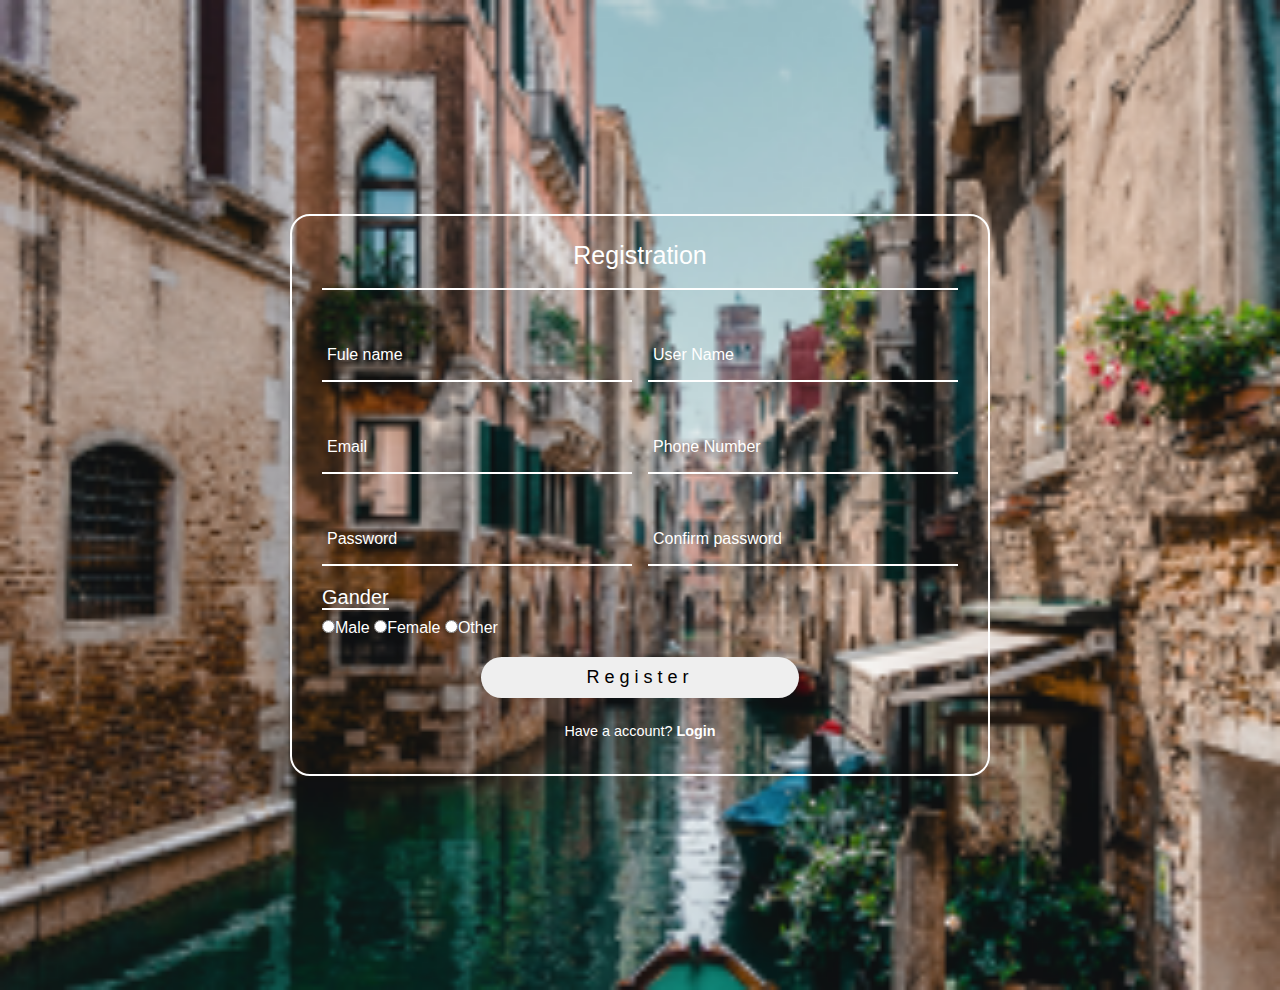
<file: registration.html>
<!DOCTYPE html>
<html lang="en">
    <head>
        <meta charset="UTF-8">
        <meta http-equiv="X-UA-Compatible" content="IE=edge">
        <meta name="viewport" content="width=device-width, initial-scale=1.0">
        <title>Document</title>
        <link rel="stylesheet" href="style.css">
    </head>
<body>
    <section class="section1">
        <div class="container">
            <div class="heading">Registration</div>
            <form action="#">
                <div class="card-details">
                    <div class="input-box">
                        <input type="text" required>
                        <label>Fule name</label>
                    </div>
                    <div class="input-box">
                        <input type="text" required>
                        <label>User Name</label>
                    </div>
                    <div class="input-box">
                        <input type="email" required>
                        <label>Email</label>
                    </div>
                    <div class="input-box">
                        <input type="Phone" required>
                        <label>Phone Number</label>
                    </div>
                    <div class="input-box">
                        <input type="password" required>
                        <label>Password</label>
                    </div>
                    <div class="input-box">
                        <input type="password" required>
                        <label>Confirm password</label>
                    </div>
                </div>
                <div class="circal-form">
                    <span class="circal-title"> Gander</span>
                    <div class="category">
                        <input type="radio" name="Gander">Male
                        <input type="radio" name="Gander">Female
                        <input type="radio" name="Gander">Other
                    </div>
                    <div class="button">
                        <input type="submit" value="Register">
                    </div>
    
                </div>
                <div class="regidter-link">
                    <p>Have a account? <a href="index.html" target="_blank">Login</a></p>
                </div>
    
            </form>
        </div>
    </section>

    
</body>
</html>
</file>
<file: style.css>
*{
    margin: 0;
    padding: 0;
    box-sizing: border-box;
    font-family: 'poppins', sans-serif;
}
/*login start here*/
section{
    display: flex;
    justify-content: center;
    align-items: center;
    width: 100%;
    height: 100vh;
    background: url(img/Rectangle\ 42.png);
    background-size: cover;
    background-position: center;
}
.login-box{
    position: relative;
    width: 400px;
    height: 450px;
    border: 2px solid rgb(255, 255, 255);
    border-radius: 20px;
    display: flex;
    justify-content: center;
    align-items: center;
}
h2{
    font-size: 2em;
    color: #fff;
    text-align: center;
}
.input-box{
    position: relative;
    width: 310px;
    margin: 20px 0;
    border-bottom: 2px solid #fff;
}
.input-box label{
    position: absolute;
    top: 50%;
    left: 5px;
    transform: translateY(-50%);
    font-size: 1em;
    color: #fff;
    pointer-events: none;
    transition: .5s;
}
.input-box input:focus~label,
.input-box input:valid~label{
    top: -5px;
}
.input-box input{
    width: 100%;
    height: 50px;
    background: transparent;
    border: none;
    outline: none;
    color: #fff;
    padding: 0 35px 0 5px;

}
.input-box .icon{
    position: absolute;
    right: 8px;
    color: #ffffff;
    font-size: 1.2em;
    line-height: 57px;
}
.remember-forgot{
    margin: -15px 0 15px;
    font-size: .9em;
    color: #fff;
    display: flex;
    justify-content: space-between;
}
.remember-forgot label input{
    margin-right: 3px;
}
.remember-forgot a{
    color: #fff;
    text-decoration: none;
}
.remember-forgot a:hover{
    text-decoration: underline;
}
button{
    width: 100%;
    height: 40px;
    background: #fff;
    border: none;
    outline: none;
    border-radius: 1em;
    cursor: pointer;
    font-size: 1em;
    color: #000;
    font-weight: 500;
}
.regidter-link{
    font-size: .9em;
    color: #fff;
    text-align: center;
    margin: 25px 0 10px;
}
.regidter-link p a {
    color: #fff;
    text-decoration: none;
    font-weight: 600;
}
.regidter-link p a:hover{
    text-decoration: underline;
}
/*login end here*/

/*register start here*/
.section1{
    color: #fff;
    display: flex;
    width: 100%;
    height: 110vh;
    justify-content: center;
    align-items: center;
    background: url(img/Rectangle\ 42.png);
    background-size: cover;
    background-position: center;
    background-repeat: no-repeat;
    padding: 10px;
}
.container{
    max-width: 700px;
    width: 100%;
    padding: 25px 30px;
    border: 2px solid #fff;
    border-radius: 20px;
}
.container .heading{
    font-size: 25px;
    font-weight: 100%;
    position: relative;
    text-align: center;
    padding: 0 0 20px 0;
}
.container .heading::before{
    content: '';
    position: absolute;
    height: 2px;
    left: 0;
    bottom: 0;
    width: 100%;
    background-color: #ffffff;
}
.container form .card-details{
    margin-top: 20px;
    display: flex;
    flex-wrap: wrap;
    justify-content: space-between;
}
form .card-details .card-box{
    width: calc(100% / 2 - 20px);
    margin-bottom: 15px;
}
.card-details .card-box .details{
    display: block;
    margin-bottom: 5px;
    font-weight: 500;
}
.card-details .card-box input{
    height: 45px;
    width: 100%;
    outline: none;
    border-radius: 5px;
    border: 1px solid #fff;
    padding-left: 15px;
    background: none;
    font-size: 16px;
    border-bottom-width: 2px;
    transition: 0.5s;
}
form .circal-form .circal-title{
    font-size: 20px;
    font-weight: 500;
    border-bottom: 2px solid;
}
form .circal-form .category{
    margin-top: 10px;
    margin-bottom: 10px;
}
form .button{
    text-align: center;
}
form .button input{
    padding: 10px 0;
    margin-top: 10px;
    height: 100%;
    width: 50%;
    outline: none;
    font-size: 18px;
    font-weight: 500;
    border: none;
    border-radius: 25px;
    letter-spacing: 5px;
    cursor: pointer;
}
form .button input:hover{
    background-color: #dc0606;
}


/*register end here*/

.div_clear{
    clear: both;
}
.section2{
    height: 300px;
    background-color: #000;
    display: flex;
    justify-content: center;
    align-items: center;
}
@media (max-width: 500px) {
    .login-box{
        width: 100%;
        height: 100vh;
        border: none;

    }
    
}
@media (max-width:584px) {
    .container{
        width: 100%;
        height: 100vh;
        border: none;
    }
    form .card-details .card-box{
        margin-bottom: 20px;
        width: 100%;
    }
    form .circal-form .category{
        width: 100%;
    }
    
    
    
}
</file>
